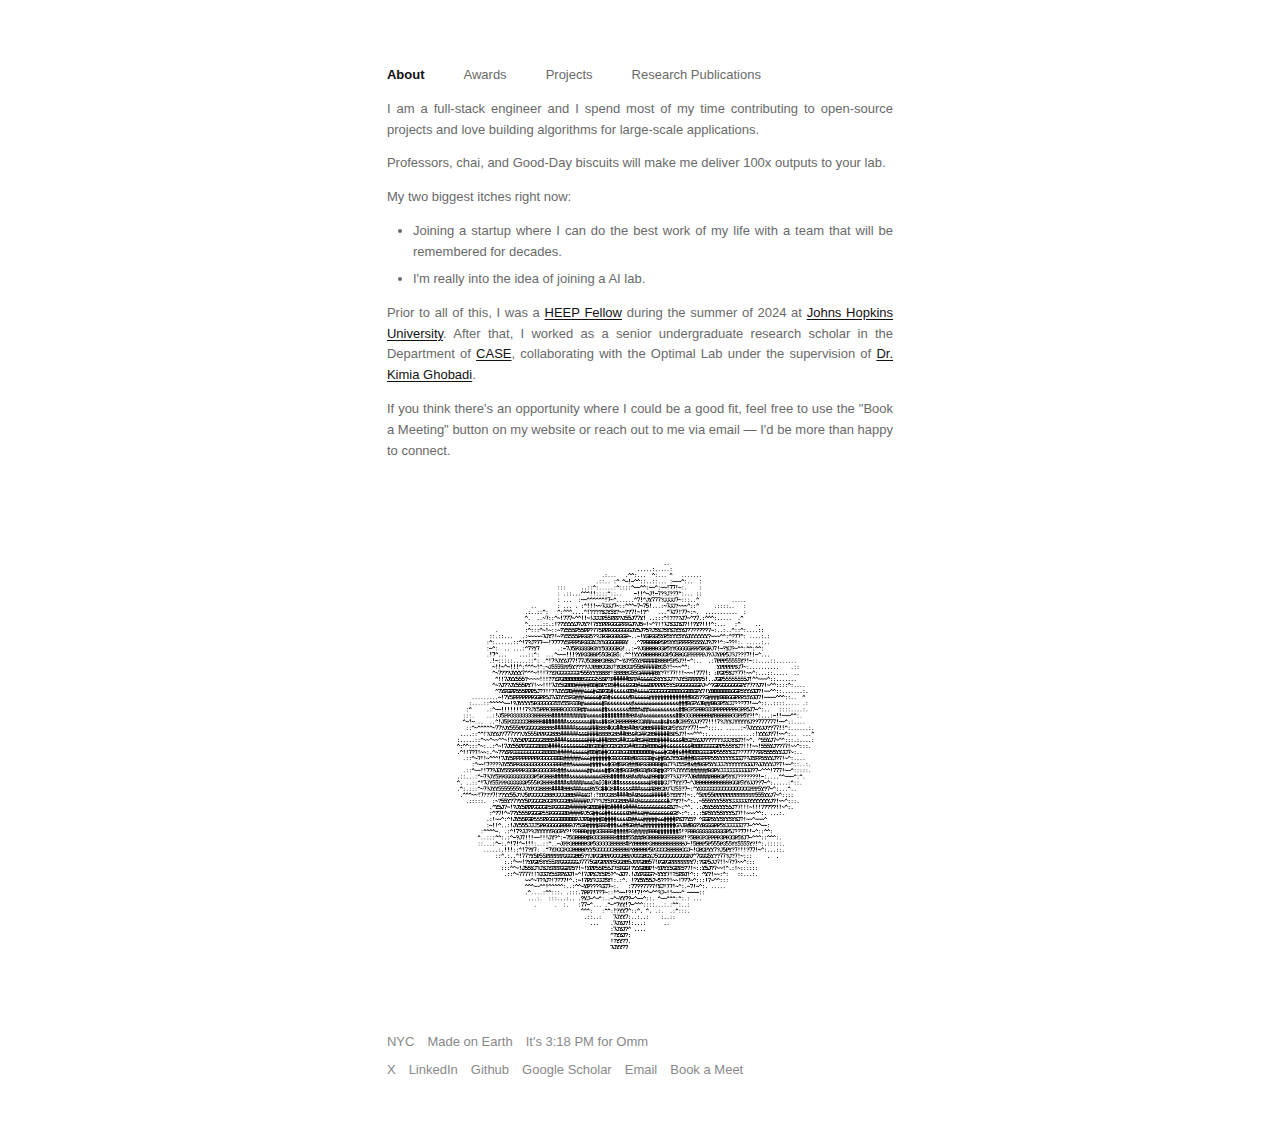
<file: index.html>
<!DOCTYPE html>
<html lang="en">
<head>
    <meta charset="UTF-8">
    <meta name="viewport" content="width=device-width, initial-scale=1.0">
    <link rel="icon" type="image/svg+xml" href="assets/1f4ac.svg">
    <title>Omm Sadul</title>
    <link href="css/index.css" rel="stylesheet">
</head>

<body class="home-page">
    <nav class="sections">
        <p>About</p>
        <p><a href="pages/awards.html">Awards</a></p>
        <p><a href="pages/projects.html">Projects</a></p>
        <p><a href="pages/researchpublications.html">Research Publications</a></p>
    </nav>

    <main class="main-grid">
        <section class="About">
            <p>I am a full-stack engineer and I spend most of my time contributing to open-source projects and love building algorithms for large-scale applications.</p>
            <p>Professors, chai, and Good-Day biscuits will make me deliver 100x outputs to your lab.</p>
            <p>My two biggest itches right now:</p>
            <ul>
                <li>Joining a startup where I can do the best work of my life with a team that will be remembered for decades.</li>
                <li>I'm really into the idea of joining a AI lab.</li>
            </ul>
            <p>Prior to all of this, I was a <a href="https://engineering.jhu.edu/admissions/graduate-admissions/heep/">HEEP Fellow</a> during the summer of 2024 at <span class="jhu-trigger">Johns Hopkins University</span>. After that, I worked as a senior undergraduate research scholar in the Department of <a href="https://engineering.jhu.edu/case/" target="_blank" rel="noopener noreferrer">CASE</a>, collaborating with the Optimal Lab under the supervision of <a href="https://systems.jhu.edu/kimia/" target="_blank" rel="noopener noreferrer">Dr. Kimia Ghobadi</a>.</p>
            <p>If you think there's an opportunity where I could be a good fit, feel free to use the "Book a Meeting" button on my website or reach out to me via email — I'd be more than happy to connect.</p>
        </section>

        <div id="video-container">
            <video autoplay muted loop playsinline>
                <source src="assets/tree.mp4" type="video/mp4">
                Your browser does not support the video tag.
            </video>
        </div>
    </main>

    <div id="jhu-images">
        <p>The Home-Wood campus of Johns Hopkins University, Baltimore, MD. I have found myself clicking some good pictures lately. These are two of my favorite pictures from the set.</p>
        <div class="image-grid">
            <img src="assets/jh2.jpeg" alt="Johns Hopkins University campus view 1">
            <img src="assets/jh2.jpg" alt="Johns Hopkins University campus view 2">
        </div>
    </div>

    <footer>
        <div class="leftsideoffooter">
            <span><a href="pages/nyc.html" class="nyc-footer-link">NYC</a></span>
            <span>Made on Earth</span>
            <span>It's <span id="current-time"></span> for Omm</span>
        </div>

        <div class="socials">
            <span><a href="https://x.com/ommsadul" target="_blank" rel="noopener noreferrer">X</a></span>
            <span><a href="https://www.linkedin.com/in/omm-sadul-706515227" target="_blank" rel="noopener noreferrer">LinkedIn</a></span>
            <span><a href="https://github.com/ommsadul" target="_blank" rel="noopener noreferrer">Github</a></span>
            <span><a href="https://scholar.google.com/citations?user=omm" target="_blank" rel="noopener noreferrer">Google Scholar</a></span>
            <span><a href="mailto:omssadul@gmail.com">Email</a></span>
            <span><a href="https://cal.com/ommsadul" target="_blank" rel="noopener noreferrer">Book a Meet</a></span>
        </div>
    </footer>

    <script src="js/time.js"></script>
    <script src="js/progress.js"></script>
    <script src="js/toggleimages.js"></script>
</body>
</html>
</file>
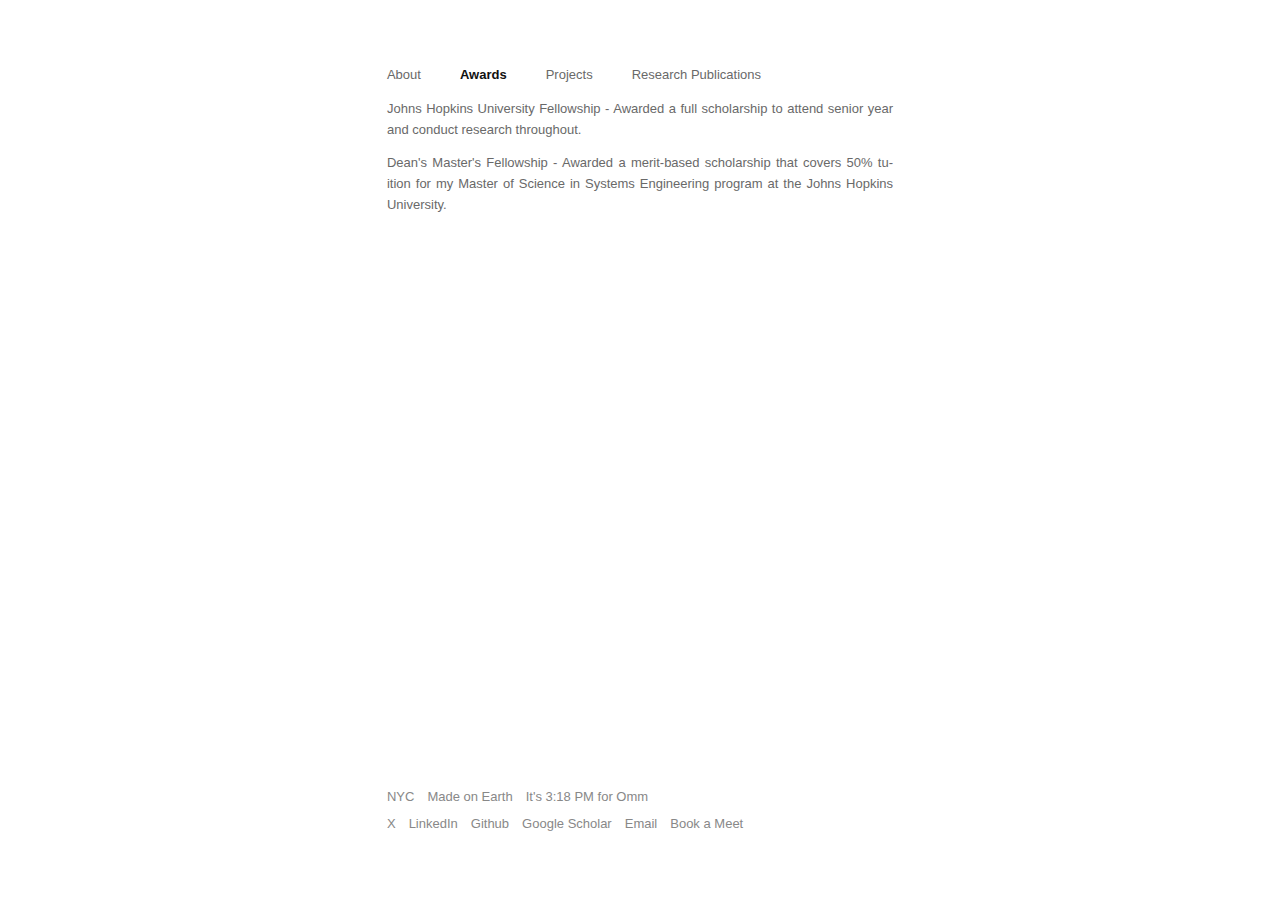
<file: pages/awards.html>
<!DOCTYPE html>
<html lang="en">
<head>
    <meta charset="UTF-8">
    <meta name="viewport" content="width=device-width, initial-scale=1.0">
    <link rel="icon" type="image/svg+xml" href="../assets/1f4ac.svg">
    <title>Awards - Omm Sadul</title>
    <link href="../css/index.css" rel="stylesheet">
</head>

<body class="awards-page">
    <nav class="sections">
        <p><a href="../index.html">About</a></p>
        <p>Awards</p>
        <p><a href="projects.html">Projects</a></p>
        <p><a href="researchpublications.html">Research Publications</a></p>
    </nav>

    <main class="main-grid">
        <section class="About">
            <p>Johns Hopkins University Fellowship - Awarded a full scholarship to attend senior year and conduct research throughout.</p>
            <p>Dean's Master's Fellowship - Awarded a merit-based scholarship that covers 50% tuition for my Master of Science in Systems Engineering program at the Johns Hopkins University.</p>
        </section>
    </main>

    <footer>
        <div class="leftsideoffooter">
            <span><a href="nyc.html" class="nyc-footer-link">NYC</a></span>
            <span>Made on Earth</span>
            <span>It's <span id="current-time"></span> for Omm</span>
        </div>

        <div class="socials">
            <span><a href="https://x.com/ommsadul" target="_blank" rel="noopener noreferrer">X</a></span>
            <span><a href="https://www.linkedin.com/in/omm-sadul-706515227" target="_blank" rel="noopener noreferrer">LinkedIn</a></span>
            <span><a href="https://github.com/ommsadul" target="_blank" rel="noopener noreferrer">Github</a></span>
            <span><a href="https://scholar.google.com/citations?user=omm" target="_blank" rel="noopener noreferrer">Google Scholar</a></span>
            <span><a href="mailto:omssadul@gmail.com">Email</a></span>
            <span><a href="https://cal.com/ommsadul" target="_blank" rel="noopener noreferrer">Book a Meet</a></span>
        </div>
    </footer>

    <script src="../js/time.js"></script>
</body>
</html>
</file>
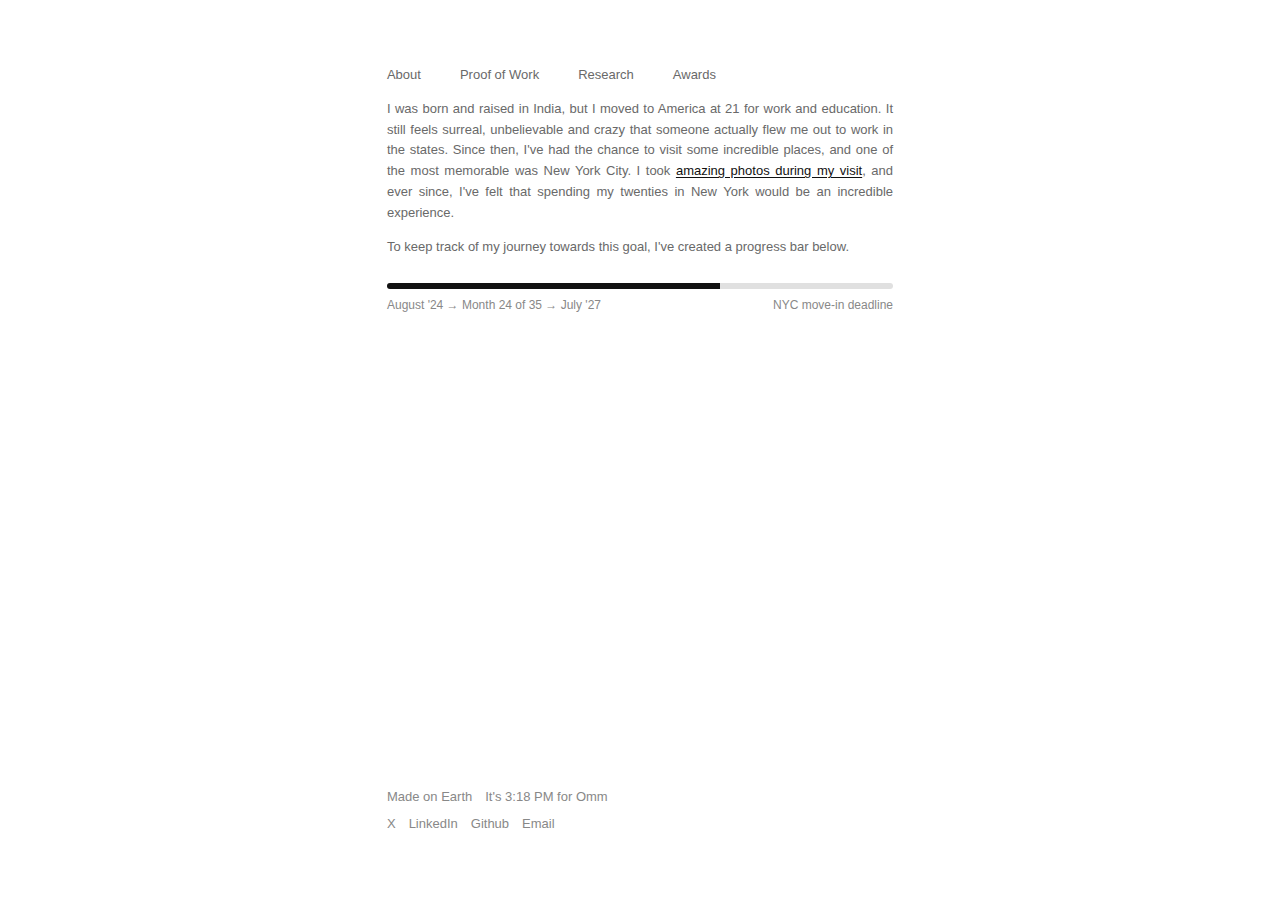
<file: pages/nyc.html>
<!DOCTYPE html>
<html lang="en">
<head>
    <meta charset="UTF-8">
    <meta name="viewport" content="width=device-width, initial-scale=1.0">
    <link rel="icon" type="image/svg+xml" href="../assets/1f4ac.svg">
    <title>NYC - Omm Sadul</title>
    <link href="../css/index.css" rel="stylesheet">
</head>

<body class="nyc-page">
    <nav class="sections">
        <p><a href="../index.html">About</a></p>
        <p><a href="projects.html">Proof of Work</a></p>
        <p><a href="researchpublications.html">Research</a></p>
        <p><a href="awards.html">Awards</a></p>
    </nav>

    <main class="main-grid">
        <section class="About">
            <p>I was born and raised in India, but I moved to America at 21 for work and education. It still feels surreal, unbelievable and crazy that someone actually flew me out to work in the states. Since then, I've had the chance to visit some incredible places, and one of the most memorable was New York City. I took <span class="nyc-photos-trigger">amazing photos during my visit</span>, and ever since, I've felt that spending my twenties in New York would be an incredible experience.</p>
            <p>To keep track of my journey towards this goal, I've created a progress bar below.</p>
            
            <div class="progress-wrapper">
                <div class="progress-container">
                    <div class="progress-bar" id="nyc-progress"></div>
                </div>
                <div class="progress-info">
                    <p class="progress-text" id="progress-text">Month 0 of 35</p>
                    <span class="progress-deadline">NYC move-in deadline</span>
                </div>
            </div>
        </section>

        <div id="nyc-photos">
            <p>Some of my favorite shots from New York City - the energy, the architecture, and the dreams. First image is taken during the Roosevelt Island ferry ride, and the second one is a view of Lower Manhattan skyline.</p>
            <div class="image-grid">
                <img src="../assets/nyc1.jpg" alt="NYC view from Roosevelt Island ferry">
                <img src="../assets/nyc2.jpg" alt="Lower Manhattan skyline">
            </div>
        </div>
    </main>

    <footer>
        <div class="leftsideoffooter">
            <!-- NYC link hidden for now. Restore by re-adding: <span><a href="nyc.html" class="nyc-footer-link" aria-current="page">NYC</a></span> -->
            <span>Made on Earth</span>
            <span>It's <span id="current-time"></span> for Omm</span>
        </div>

        <div class="socials">
            <span><a href="https://x.com/ommstwt" target="_blank" rel="noopener noreferrer">X</a></span>
            <span><a href="https://www.linkedin.com/in/om-sadul-706515227/" target="_blank" rel="noopener noreferrer">LinkedIn</a></span>
            <span><a href="https://github.com/ommsadul" target="_blank" rel="noopener noreferrer">Github</a></span>
            <span><a href="mailto:ommsadul@gmail.com">Email</a></span>
        </div>
    </footer>

    <script src="../js/time.js"></script>
    <script src="../js/progress.js"></script>
    <script src="../js/togglenycphotos.js"></script>
</body>
</html>
</file>
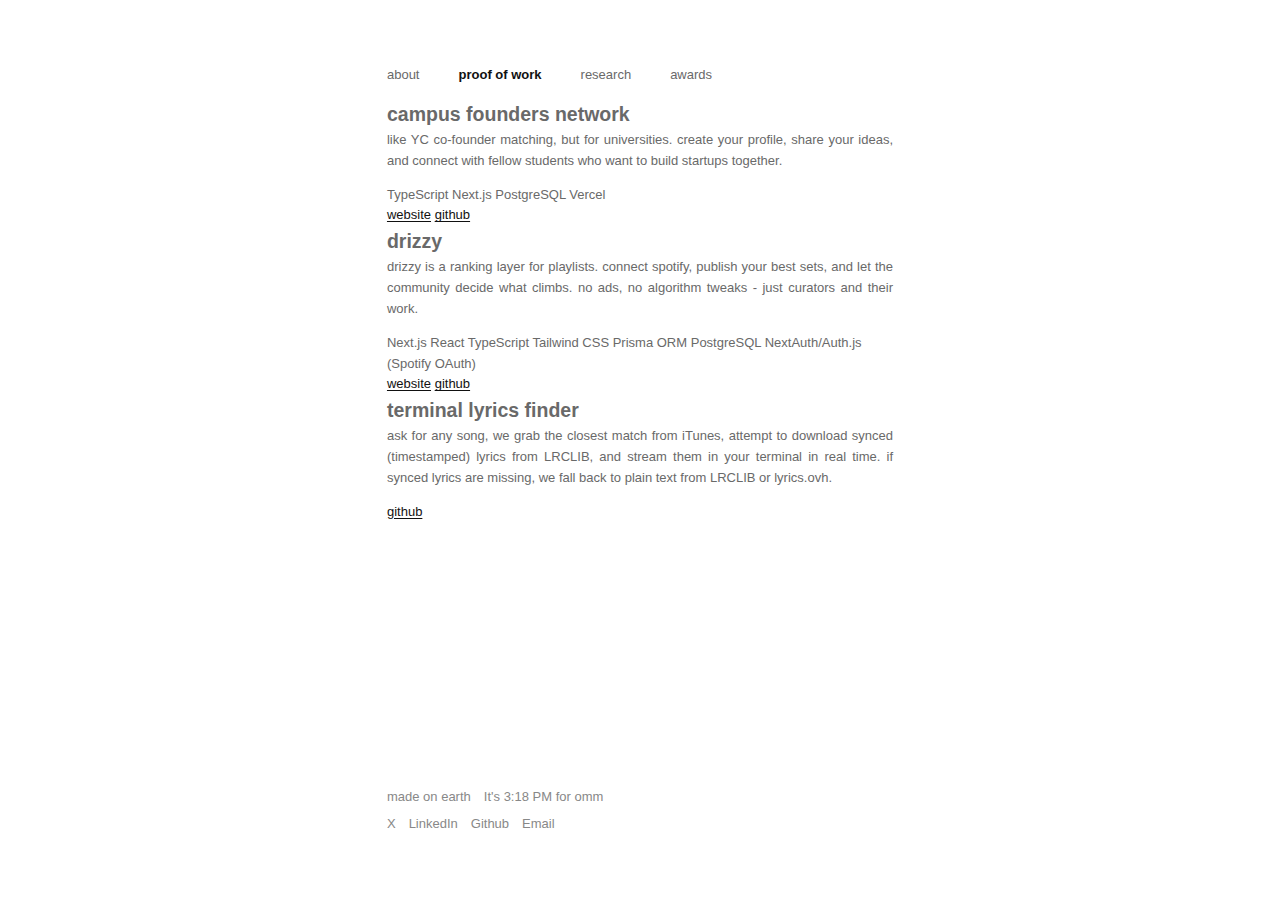
<file: pages/projects.html>
<!DOCTYPE html>
<html lang="en">
<head>
    <meta charset="UTF-8">
    <meta name="viewport" content="width=device-width, initial-scale=1.0">
    <link rel="icon" type="image/svg+xml" href="../assets/1f4ac.svg">
    <title>Proof of Work - Omm Sadul</title>
    <link href="../css/index.css" rel="stylesheet">
</head>

<body class="projects-page">
    <nav class="sections">
        <p><a href="../index.html">about</a></p>
        <p>proof of work</p>
        <p><a href="researchpublications.html">research</a></p>
        <p><a href="awards.html">awards</a></p>
    </nav>

    <main class="main-grid">
        <section class="About">
            <div class="projects-template" aria-label="Sample project template">
                <article class="project-entry">
                    <header class="project-entry-head">
                        <h2>campus founders network</h2>
                    </header>

                    <p class="project-entry-one-liner">like YC co-founder matching, but for universities. create your profile, share your ideas, and connect with fellow students who want to build startups together.</p>

                    <div class="project-entry-stack" aria-label="Project stack">
                        <span>TypeScript</span>
                        <span>Next.js</span>
                        <span>PostgreSQL</span>
                        <span>Vercel</span>
                    </div>

                    <div class="project-entry-links">
                        <a href="https://campusfoundersnetwork.vercel.app/" aria-label="Open project website" target="_blank" rel="noopener noreferrer">website</a>
                        <a href="https://github.com/ommsadul/campusfoundersnetwork" aria-label="Open project GitHub repository" target="_blank" rel="noopener noreferrer">github</a>
                    </div>
                </article>

                <article class="project-entry">
                    <header class="project-entry-head">
                        <h2>drizzy</h2>
                    </header>

                    <p class="project-entry-one-liner">drizzy is a ranking layer for playlists. connect spotify, publish your best sets, and let the community decide what climbs. no ads, no algorithm tweaks - just curators and their work.</p>

                    <div class="project-entry-stack" aria-label="Project stack">
                        <span>Next.js</span>
                        <span>React</span>
                        <span>TypeScript</span>
                        <span>Tailwind CSS</span>
                        <span>Prisma ORM</span>
                        <span>PostgreSQL</span>
                        <span>NextAuth/Auth.js (Spotify OAuth)</span>
                    </div>

                    <div class="project-entry-links">
                        <a href="https://drizzy-one.vercel.app/" aria-label="Open Drizzy website" target="_blank" rel="noopener noreferrer">website</a>
                        <a href="https://github.com/ommsadul/drizzy" aria-label="Open Drizzy GitHub repository" target="_blank" rel="noopener noreferrer">github</a>
                    </div>
                </article>

                <article class="project-entry">
                    <header class="project-entry-head">
                        <h2>terminal lyrics finder</h2>
                    </header>

                    <p class="project-entry-one-liner">ask for any song, we grab the closest match from iTunes, attempt to download synced (timestamped) lyrics from LRCLIB, and stream them in your terminal in real time. if synced lyrics are missing, we fall back to plain text from LRCLIB or lyrics.ovh.</p>

                    <div class="project-entry-links">
                        <a href="https://github.com/ommsadul/terminal-lyrics-finder" aria-label="Open Terminal Lyrics Finder GitHub repository" target="_blank" rel="noopener noreferrer">github</a>
                    </div>
                </article>
            </div>
        </section>
    </main>

    <footer>
        <div class="leftsideoffooter">
            <!-- NYC link hidden for now. Restore by re-adding: <span><a href="nyc.html" class="nyc-footer-link">NYC</a></span> -->
            <span>made on earth</span>
            <span>It's <span id="current-time"></span> for omm</span>
        </div>

        <div class="socials">
            <span><a href="https://x.com/ommstwt" target="_blank" rel="noopener noreferrer">X</a></span>
            <span><a href="https://www.linkedin.com/in/omm-sadul-706515227" target="_blank" rel="noopener noreferrer">LinkedIn</a></span>
            <span><a href="https://github.com/ommsadul" target="_blank" rel="noopener noreferrer">Github</a></span>
            <span><a href="mailto:ommsadul@gmail.com">Email</a></span>
        </div>
    </footer>

    <script src="../js/time.js"></script>
</body>
</html>
</file>
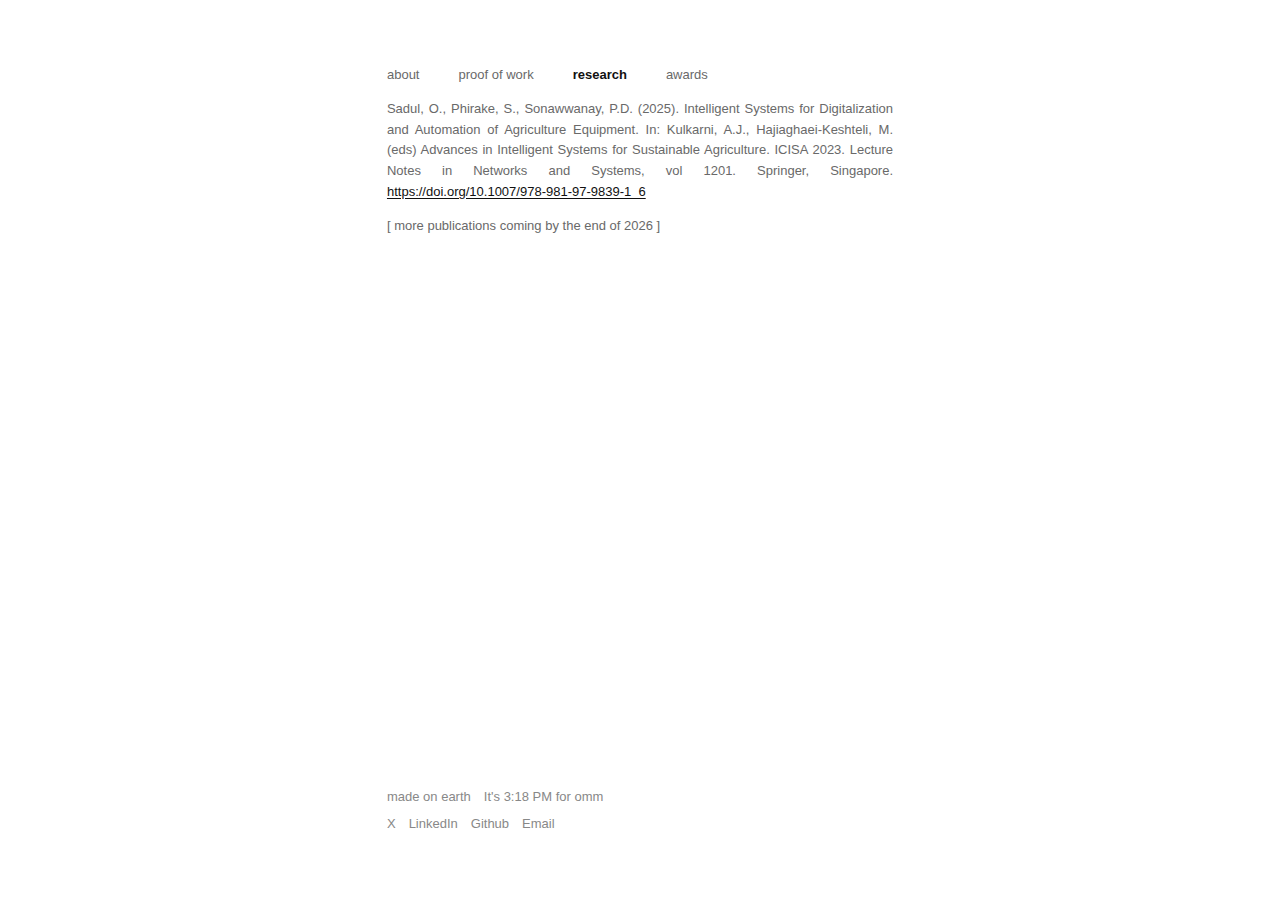
<file: pages/researchpublications.html>
<!DOCTYPE html>
<html lang="en">
<head>
    <meta charset="UTF-8">
    <meta name="viewport" content="width=device-width, initial-scale=1.0">
    <link rel="icon" type="image/svg+xml" href="../assets/1f4ac.svg">
    <title>Research - Omm Sadul</title>
    <link href="../css/index.css" rel="stylesheet">
</head>

<body class="research-page">
    <nav class="sections">
        <p><a href="../index.html">about</a></p>
        <p><a href="projects.html">proof of work</a></p>
        <p>research</p>
        <p><a href="awards.html">awards</a></p>
    </nav>

    <main class="main-grid">
        <section class="About">
            <p>Sadul, O., Phirake, S., Sonawwanay, P.D. (2025). Intelligent Systems for Digitalization and Automation of Agriculture Equipment. In: Kulkarni, A.J., Hajiaghaei-Keshteli, M. (eds) Advances in Intelligent Systems for Sustainable Agriculture. ICISA 2023. Lecture Notes in Networks and Systems, vol 1201. Springer, Singapore. <a href="https://doi.org/10.1007/978-981-97-9839-1_6" target="_blank" rel="noopener noreferrer">https://doi.org/10.1007/978-981-97-9839-1_6</a></p>
            <p>[ more publications coming by the end of 2026 ]</p>
        </section>
    </main>

    <footer>
        <div class="leftsideoffooter">
            <!-- NYC link hidden for now. Restore by re-adding: <span><a href="nyc.html" class="nyc-footer-link">NYC</a></span> -->
            <span>made on earth</span>
            <span>It's <span id="current-time"></span> for omm</span>
        </div>

        <div class="socials">
            <span><a href="https://x.com/ommstwt" target="_blank" rel="noopener noreferrer">X</a></span>
            <span><a href="https://www.linkedin.com/in/om-sadul-706515227/" target="_blank" rel="noopener noreferrer">LinkedIn</a></span>
            <span><a href="https://github.com/ommsadul" target="_blank" rel="noopener noreferrer">Github</a></span>
            <span><a href="mailto:ommsadul@gmail.com">Email</a></span>
        </div>
    </footer>

    <script src="../js/time.js"></script>
</body>
</html>
</file>
<file: css/index.css>
/* ========================================
   MODERN RESPONSIVE PORTFOLIO STYLES
   ======================================== */

:root {
    /* Colors */
    --color-bg: #ffffff;
    --color-text-primary: #111111;
    --color-text-secondary: #696969;
    --color-accent: #000000;
    --color-border: #e0e0e0;
    
    /* Typography */
    --font-primary: 'Neue Haas Grotesk', 'Inter', -apple-system, BlinkMacSystemFont, 'Segoe UI', sans-serif;
    --font-size-base: 13px; 
    --font-size-sm: 13px;
    --font-size-xs: 12px;
    
    /* Spacing */
    --spacing-xs: 0.5rem;
    --spacing-sm: 1rem;
    --spacing-md: 2rem;
    --spacing-lg: 3rem;
    --spacing-xl: 5rem;
    
    /* Layout */
    --max-width-content: 800px; /* Reduced for better readability and centering */
    --nav-width: 200px;
    --radius: 8px; /* Added radius variable */
    --shadow-card: 0 4px 6px -1px rgba(0, 0, 0, 0.1), 0 2px 4px -1px rgba(0, 0, 0, 0.06); /* Added shadow variable */
    --color-card: #ffffff; /* Added card color */
    --color-border-light: #f0f0f0; /* Added light border color */
    --color-text-muted: #888888; /* Added muted text color */
}

/* ========================================
   RESET & BASE
   ======================================== */

* {
    margin: 0;
    padding: 0;
    box-sizing: border-box;
}

html {
    font-size: var(--font-size-base);
    height: 100%;
}

body {
    background-color: var(--color-bg);
    color: var(--color-text-secondary);
    font-family: var(--font-primary);
    line-height: 1.6;
    min-height: 100vh;
    display: flex;
    flex-direction: column;
    align-items: center;
    padding: var(--spacing-md);
}

/* Links */
a {
    color: inherit;
    text-decoration: none;
    transition: color 0.2s ease;
}

a:hover {
    color: var(--color-text-primary);
}

img, video {
    max-width: 100%;
    height: auto;
    display: block;
}

p {
    text-align: justify;
    hyphens: auto;
}

/* ========================================
   LAYOUT GRID
   ======================================== */

/* Main Container: centered column */
body > nav {
    width: 100%;
    max-width: var(--max-width-content);
    margin-left: auto;
    margin-right: auto;
}

body > footer {
    width: 100%;
    max-width: 70ch; /* Match About section so footer aligns with main content */
    margin-left: auto;
    margin-right: auto;
}

body > main {
    width: 100%;
    max-width: var(--max-width-content);
    margin-left: auto;
    margin-right: auto;
    background-color: var(--color-card);
    border-radius: var(--radius);
    /* box-shadow: var(--shadow-card); Removed shadow for cleaner look if desired, or keep it */
    /* border: 1px solid var(--color-border-light); Optional border */
    padding: 0; /* Removing padding from main wrapper to let children handle it or keeping it minimal */
}

/* Content wrapper */
.About {
    margin-bottom: 0;
    width: 100%;
    max-width: 70ch; /* Optimal reading width */
    margin-left: auto;
    margin-right: auto;
}

/* ========================================
   NAVIGATION (.sections)
   ======================================== */

.sections {
    margin-bottom: 1rem;
    display: flex;
    flex-wrap: wrap;
    gap: var(--spacing-md);
    font-size: var(--font-size-base);
    justify-content: flex-start;
    align-items: center;
    text-align: left;
    max-width: 70ch;
    margin-left: auto;
    margin-right: auto;
}

.sections p {
    color: var(--color-text-muted);
    margin: 0; 
}

.sections a {
    color: var(--color-text-secondary);
}

/* Active State (current page) */
.sections p:not(:has(a)) {
    color: var(--color-text-primary);
    font-weight: 600;
    cursor: default;
}

/* ========================================
   MAIN CONTENT AREA
   ======================================== */

.main-grid {
    display: flex;
    flex-direction: column;
    gap: 0;
    width: 100%;
    align-items: center; /* Centers items horizontally */
}

.About p {
    margin-bottom: var(--spacing-sm);
    text-align: justify;
}

.About p:last-child {
    margin-bottom: 0;
}

.About ul {
    padding-left: var(--spacing-md);
    margin-bottom: var(--spacing-sm);
    text-align: justify;
}

.About li {
    text-align: justify;
    margin-bottom: 0.5em;
}

.About a {
    color: var(--color-text-primary);
    text-decoration: underline;
    text-underline-offset: 2px;
}

.About a:hover {
    text-decoration: none;
}

/* ========================================
   VISUAL ELEMENTS (Video / Images)
   ======================================== */

#video-container {
    width: 100%;
    max-width: 480px;
    margin-left: auto;
    margin-right: auto;
    border-radius: var(--radius);
    overflow: hidden;
    position: relative;
    margin-bottom: var(--spacing-md);
}

#video-container video {
    width: 100%;
    /* max-height: 320px; Removed fixed height constraint for responsiveness */
    object-fit: cover;
}

#jhu-images, #nyc-photos {
    width: 100%;
    margin-top: 0;
    max-width: 70ch; /* Match About section width so images align left and right */
    margin-left: auto;
    margin-right: auto;
}

#jhu-images {
    display: none; /* Hidden by default, toggled by JS */
}

#jhu-images.show {
    display: block;
}

#nyc-photos {
    display: none; /* Hidden by default, show when user clicks trigger */
}

/* Grid for multiple images */
.image-grid {
    display: grid;
    grid-template-columns: repeat(auto-fit, minmax(200px, 1fr));
    gap: var(--spacing-md);
    width: 100%;
    margin-top: var(--spacing-xs);
}

.image-grid img {
    border-radius: var(--radius);
    width: 100%;
    height: 100%;
    object-fit: cover;
    border: 1px solid var(--color-border-light);
}

#jhu-images p,
#nyc-photos p {
    margin-bottom: var(--spacing-xs);
    font-size: var(--font-size-base);
    text-align: justify;
}

/* ========================================
   FOOTER
   ======================================== */

footer {
    width: 100%;
    margin-top: auto; /* Stick to bottom on Awards, Projects, etc. */
    padding-top: var(--spacing-lg);
    padding-bottom: var(--spacing-md);
    border-top: none;
    font-size: var(--font-size-base); 
    color: var(--color-text-muted);
    display: flex;
    flex-direction: column;
    gap: var(--spacing-xs);
    align-items: flex-start;
    text-align: left;
    justify-content: flex-start;
}

/* Home page only: footer sits directly below content (no gap) */
body.home-page footer {
    margin-top: 0;
}

.leftsideoffooter,
.socials {
    display: flex;
    flex-wrap: wrap;
    gap: var(--spacing-sm);
    justify-content: flex-start;
    align-items: center;
}

.socials a {
    white-space: nowrap;
}

.nyc-footer-link[aria-current="page"] {
    color: var(--color-text-primary);
    pointer-events: none;
    cursor: default;
}

/* ========================================
   PROGRESS BARS & BUTTONS
   ======================================== */

/* NYC Button Style */
.nyc-button {
    display: inline-block;
    padding: 0.5rem 1.25rem;
    background-color: var(--color-accent);
    color: var(--color-card);
    border: none;
    border-radius: var(--radius);
    font-size: var(--font-size-sm);
    font-weight: 500;
    margin-top: var(--spacing-md);
    cursor: pointer;
    transition: opacity 0.2s ease;
}

.nyc-button:hover {
    opacity: 0.9;
}

.progress-wrapper {
    margin-top: var(--spacing-md);
}

.progress-container {
    width: 100%;
    height: 6px;
    background-color: var(--color-border);
    border-radius: 3px;
    overflow: hidden;
}

.progress-bar {
    height: 100%;
    background-color: var(--color-text-primary);
    transition: width 0.3s ease;
}

.progress-info {
    display: flex;
    justify-content: space-between;
    font-size: var(--font-size-xs);
    margin-top: var(--spacing-xs);
    color: var(--color-text-muted);
}

.jhu-trigger, .nyc-photos-trigger {
    cursor: pointer;
    font-weight: 400;
    color: var(--color-text-primary);
    text-decoration: underline;
    text-underline-offset: 2px;
}

/* ========================================
   RESPONSIVE BREAKPOINTS
   ======================================== */

/* Mobile: more space between About and JHU section when trigger is clicked */
@media screen and (max-width: 767px) {
    #jhu-images {
        margin-top: var(--spacing-md);
    }
}

@media screen and (min-width: 768px) {
    /* Increase spacing on larger screens */
    body {
        padding: var(--spacing-lg) var(--spacing-xl);
    }
    
    .main-grid {
        gap: var(--spacing-md);
    }

    /* Keep single column layout as requested for "aligned in the center" */
    /* Ensure content is strictly centered */
    
    .sections {
        gap: var(--spacing-lg);
    }
}

@media screen and (min-width: 1024px) {
    body {
        padding-top: var(--spacing-xl);
    }
    
    footer {
        flex-direction: column; 
        justify-content: flex-start;
        gap: var(--spacing-xs);
    }
}
</file>
